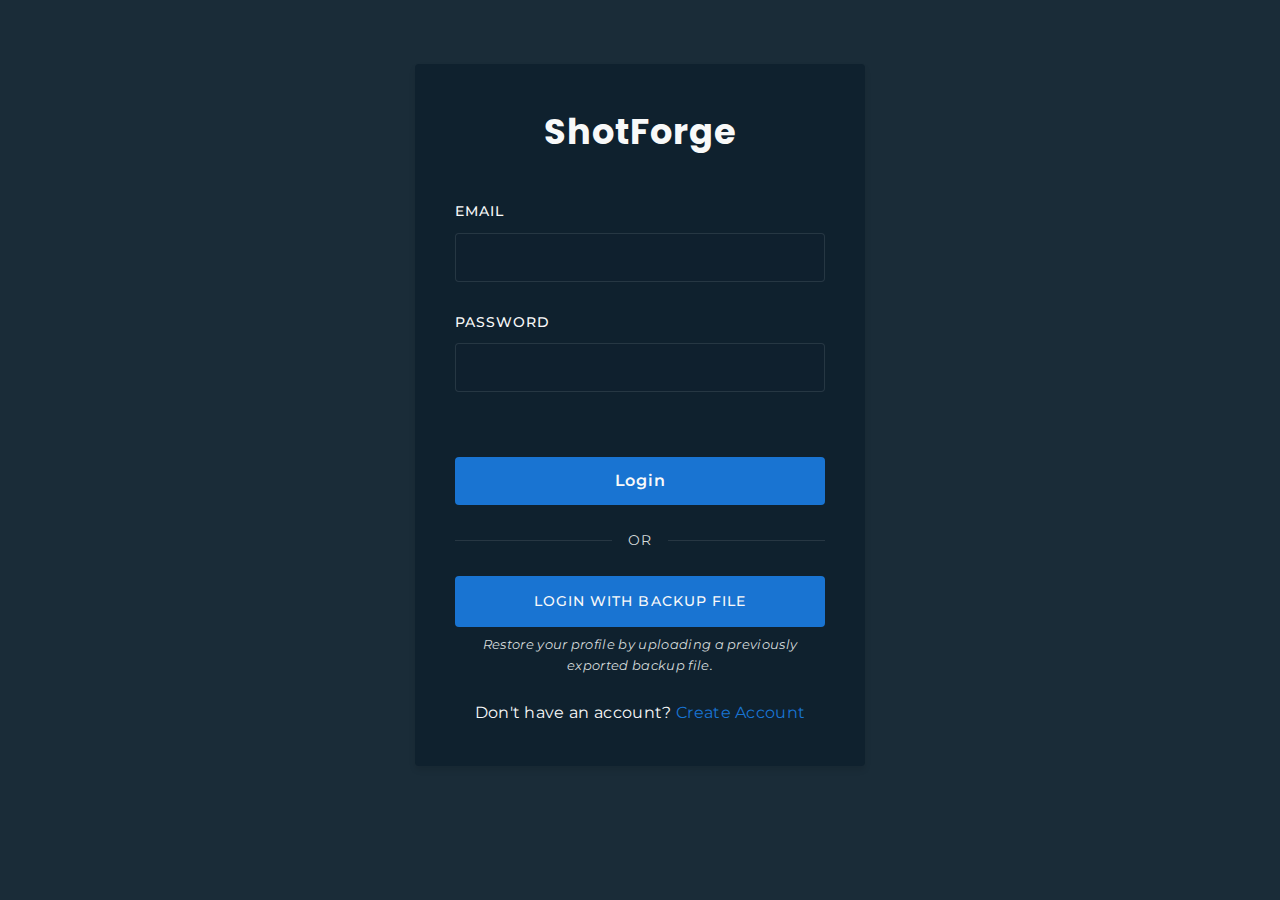
<file: index.html>
<!DOCTYPE html>
<html lang="en">
<head>
    <meta charset="UTF-8">
    <meta name="viewport" content="width=device-width, initial-scale=1.0">
    <title>ShotForge - Billiards Training App</title>
    <link rel="preconnect" href="https://fonts.googleapis.com">
    <link rel="preconnect" href="https://fonts.gstatic.com" crossorigin>
    <link href="https://fonts.googleapis.com/css2?family=Montserrat:wght@400;500;600;700&family=Poppins:wght@400;500;600;700&display=swap" rel="stylesheet">
    <link rel="stylesheet" href="src/styles.css">
    <link rel="icon" href="data:image/svg+xml,<svg xmlns=%22http://www.w3.org/2000/svg%22 viewBox=%220 0 100 100%22><circle cx=%2250%22 cy=%2250%22 r=%2245%22 fill=%22%231974D2%22 /><circle cx=%2250%22 cy=%2250%22 r=%2230%22 fill=%22white%22 /><text x=%2250%22 y=%2255%22 font-size=%2220%22 text-anchor=%22middle%22 dominant-baseline=%22middle%22 font-family=%22Arial%22 font-weight=%22bold%22>SF</text></svg>" type="image/svg+xml">
    <link rel="manifest" href="manifest.json">
    <meta name="theme-color" content="#3498db">
    <style>
        .loading-container {
            display: flex;
            flex-direction: column;
            align-items: center;
            justify-content: center;
            height: 100vh;
            background-color: #ecf0f1;
            font-family: 'Segoe UI', Tahoma, Geneva, Verdana, sans-serif;
        }
        .loading-logo {
            width: 120px;
            height: 120px;
            background-color: #3498db;
            border-radius: 50%;
            display: flex;
            align-items: center;
            justify-content: center;
            margin-bottom: 20px;
            position: relative;
            overflow: hidden;
        }
        .loading-logo::after {
            content: "8";
            font-size: 60px;
            font-weight: bold;
            color: white;
        }
        .loading-logo::before {
            content: "";
            position: absolute;
            width: 80px;
            height: 80px;
            background-color: white;
            border-radius: 50%;
            z-index: 0;
        }
        .loading-text {
            font-size: 24px;
            color: #2c3e50;
            margin-bottom: 20px;
        }
        .loading-spinner {
            width: 50px;
            height: 50px;
            border: 5px solid rgba(52, 152, 219, 0.3);
            border-radius: 50%;
            border-top-color: #3498db;
            animation: spin 1s linear infinite;
        }
        @keyframes spin {
            to { transform: rotate(360deg); }
        }
        .local-storage-notice {
            background-color: #ffe082;
            color: #5d4037;
            padding: 10px;
            text-align: center;
            font-size: 12px;
            border-radius: 5px;
            margin: 10px 0;
            max-width: 400px;
        }
        .debug-info {
            margin-top: 20px;
            padding: 10px;
            background-color: #f8f9fa;
            border: 1px solid #dee2e6;
            border-radius: 4px;
            font-size: 12px;
            max-width: 400px;
            max-height: 100px;
            overflow-y: auto;
            color: #666;
        }
    </style>
</head>
<body>
    <div id="app">
        <!-- Initial loading state that will show while JS loads -->
        <div class="loading-container">
            <div class="loading-logo"></div>
            <h1 class="loading-text">ShotForge</h1>
            <p>Daily challenges for pool players</p>
            <div class="loading-spinner"></div>
            <div class="local-storage-notice">
                This app uses your browser's local storage to save data instead of a server.
                <br>Clearing your browser data will delete your progress.
            </div>
            <div id="debug-info" class="debug-info">Waiting for scripts to load...</div>
        </div>
    </div>
    
    <!-- Debug Script -->
    <script>
        // Add debug info
        const debugInfo = document.getElementById('debug-info');
        function addDebug(message) {
            if (debugInfo) {
                debugInfo.innerHTML += '<br>' + message;
                console.log(message);
            }
        }
        window.addEventListener('error', function(e) {
            addDebug('ERROR: ' + e.message + ' at ' + e.filename + ':' + e.lineno);
        });
        addDebug('Debug initialized');
    </script>
    
    <!-- LocalStorage Implementation (replaces Firebase) -->
    <script src="src/firebase-config.js"></script>
    
    <!-- Utility Scripts -->
    <script src="src/utils/challenges.js"></script>
    <script src="src/utils/user.js"></script>
    <script src="src/utils/storage.js"></script>
    
    <!-- Main App Script - Removed type="module" -->
    <script src="src/app.js"></script>
    
    <!-- Service Worker Registration -->
    <script>
        addDebug('About to register service worker');
        if ('serviceWorker' in navigator) {
            window.addEventListener('load', () => {
                navigator.serviceWorker.register('service-worker.js')
                    .then(registration => {
                        addDebug('Service Worker registered with scope: ' + registration.scope);
                    })
                    .catch(error => {
                        addDebug('Service Worker registration failed: ' + error);
                    });
            });
        } else {
            addDebug('Service workers not supported');
        }
        
        // Final check
        window.addEventListener('load', function() {
            addDebug('Window load complete');
            setTimeout(function() {
                if (document.querySelector('.loading-container')) {
                    addDebug('Still showing loading screen after 3s');
                    // Try to manually initialize
                    if (typeof renderPage === 'function') {
                        addDebug('Trying manual renderPage()');
                        try {
                            renderPage();
                        } catch(e) {
                            addDebug('Manual render failed: ' + e.message);
                        }
                    } else {
                        addDebug('renderPage function not found');
                    }
                } else {
                    addDebug('App loaded successfully!');
                }
            }, 3000);
        });
    </script>
</body>
</html>
</file>
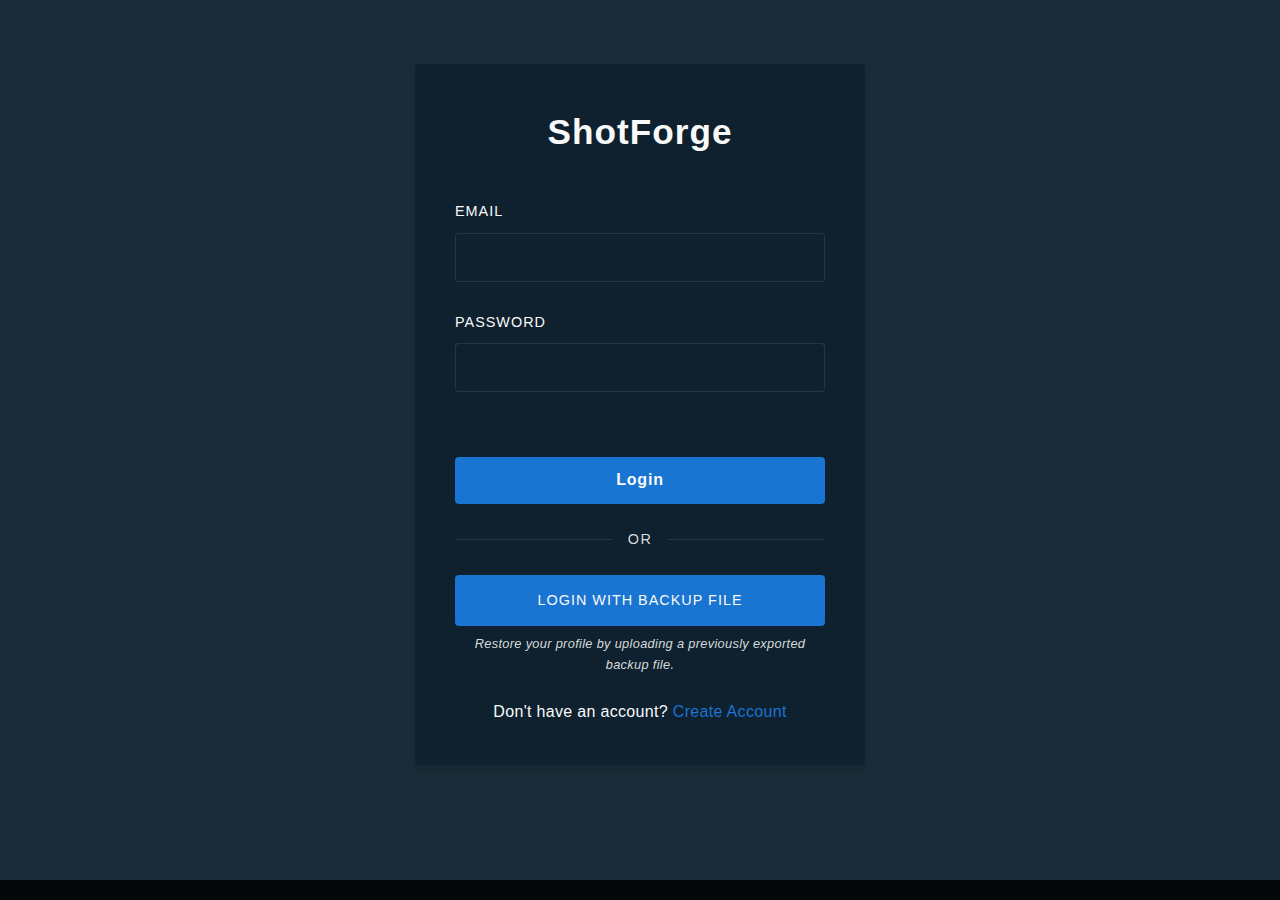
<file: src/index.html>
<!DOCTYPE html>
<html lang="en">
<head>
  <meta charset="UTF-8">
  <meta name="viewport" content="width=device-width, initial-scale=1.0">
  <title>Pool Challenge App</title>
  <link rel="preconnect" href="https://fonts.googleapis.com">
  <link rel="preconnect" href="https://fonts.gstatic.com" crossorigin>
  <link href="https://fonts.googleapis.com/css2?family=Montserrat:wght@400;500;600;700&family=Poppins:wght@400;500;600;700&display=swap" rel="stylesheet">
  <link rel="stylesheet" href="styles.css">
</head>
<body>
  <!-- Loading Screen -->
  <div id="loading-screen">
    <div class="loading-content">
      <div class="loading-spinner"></div>
      <h2>Loading Pool Challenge App...</h2>
    </div>
  </div>
  
  <!-- Debug panel for development -->
  <div id="debug-info"></div>
  
  <!-- Main app container -->
  <div id="app"></div>
  
  <!-- Scripts -->
  <script src="firebase-config.js"></script>
  <script src="utils/challenges.js"></script>
  <script src="utils/storage.js"></script>
  <script src="utils/user.js"></script>
  <script src="utils/achievements.js"></script>
  <script src="app.js"></script>
</body>
</html>
</file>
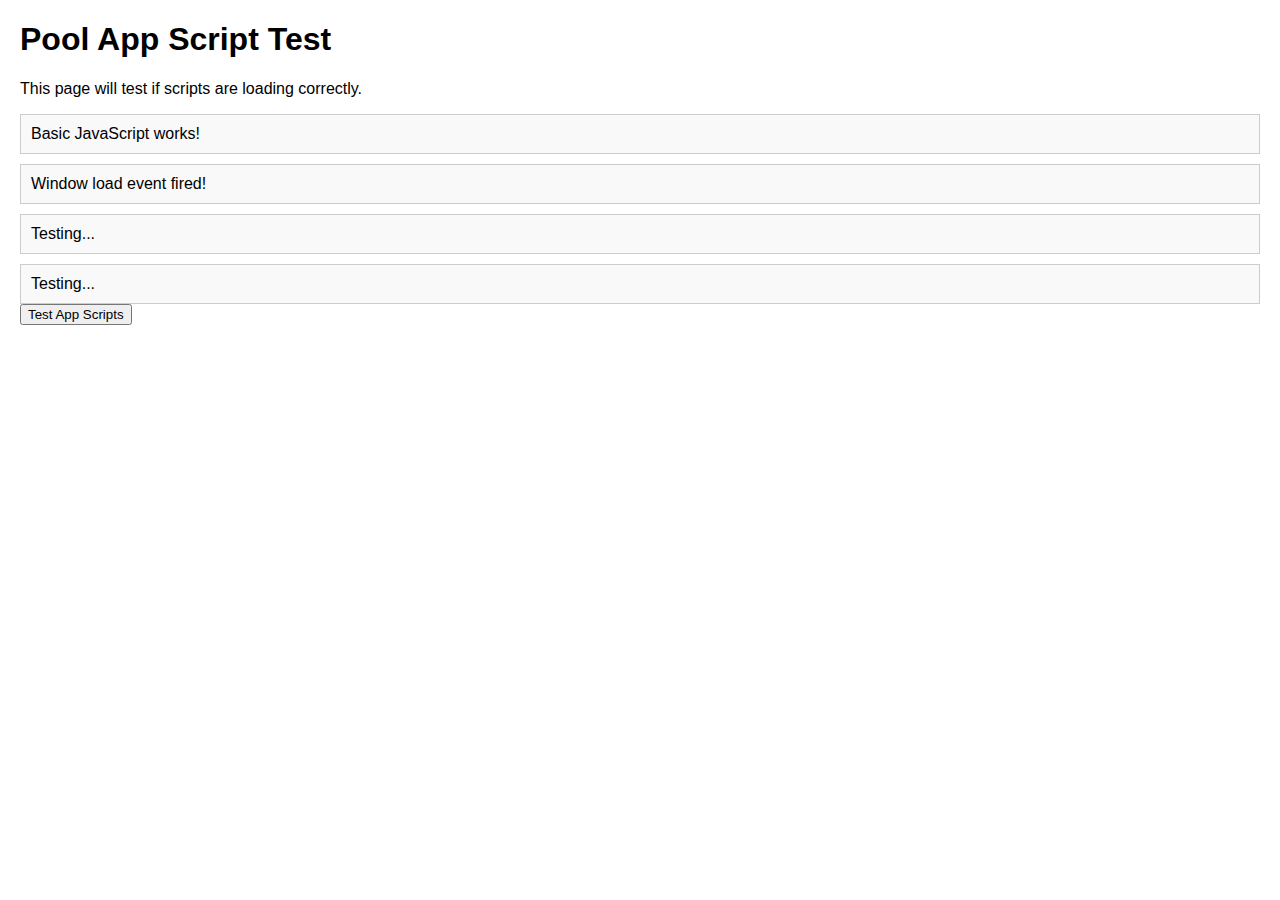
<file: test.html>
<!DOCTYPE html>
<html lang="en">
<head>
    <meta charset="UTF-8">
    <meta name="viewport" content="width=device-width, initial-scale=1.0">
    <title>Pool App Test</title>
    <style>
        body {
            font-family: Arial, sans-serif;
            margin: 20px;
        }
        .result {
            margin-top: 10px;
            padding: 10px;
            border: 1px solid #ccc;
            background-color: #f9f9f9;
        }
    </style>
</head>
<body>
    <h1>Pool App Script Test</h1>
    <p>This page will test if scripts are loading correctly.</p>
    
    <div id="result1" class="result">Testing...</div>
    <div id="result2" class="result">Testing...</div>
    <div id="result3" class="result">Testing...</div>
    <div id="result4" class="result">Testing...</div>
    
    <script>
        // Test basic JavaScript
        document.getElementById('result1').textContent = 'Basic JavaScript works!';
        
        // Test script loading
        window.addEventListener('load', function() {
            document.getElementById('result2').textContent = 'Window load event fired!';
        });
        
        // Test for errors
        window.addEventListener('error', function(e) {
            console.error('Script error detected:', e);
            document.getElementById('result3').textContent = 'Error detected: ' + e.message;
        });
        
        // Add button to test real app scripts
        const button = document.createElement('button');
        button.textContent = 'Test App Scripts';
        button.onclick = function() {
            try {
                // Create script elements
                const scripts = [
                    'src/firebase-config.js',
                    'src/utils/challenges.js',
                    'src/utils/user.js',
                    'src/utils/storage.js',
                    'src/app.js'
                ];
                
                let loaded = 0;
                
                scripts.forEach(function(src) {
                    const script = document.createElement('script');
                    script.src = src;
                    script.onload = function() {
                        loaded++;
                        document.getElementById('result4').textContent = 
                            'Loaded ' + loaded + '/' + scripts.length + ' scripts: ' + src + ' loaded successfully';
                        
                        if (loaded === scripts.length) {
                            document.getElementById('result4').textContent += ' - All scripts loaded!';
                        }
                    };
                    script.onerror = function() {
                        document.getElementById('result4').textContent = 'Failed to load: ' + src;
                    };
                    document.body.appendChild(script);
                });
            } catch (err) {
                document.getElementById('result4').textContent = 'Error: ' + err.message;
            }
        };
        document.body.appendChild(button);
    </script>
</body>
</html>
</file>
<file: src/styles.css>
/* Global Styles */
:root {
  --primary-color: #1a2c38; /* Dark navy blue - main background */
  --primary-darker: #162330; /* Darker navy */
  --primary-lighter: #263b4a; /* Lighter navy */
  --secondary-color: #0f212e; /* Darker blue for sections */
  --secondary-darker: #0a1923; /* Even darker blue */
  --secondary-lighter: #1e3a4a; /* Slightly lighter blue */
  --accent-color: #1974D2; /* Bright blue accent */
  --accent-darker: #1560b0; /* Darker blue accent */
  --dark-color: #13202c; /* Almost black-blue */
  --light-color: #F8F9F9; /* Off white */
  --gray-color: #707B7C; /* Medium gray */
  --light-gray: #D5DBDB; /* Light gray */
  --danger-color: #E74C3C; /* Red for errors */
  --success-color: #27AE60; /* Green for success */
  --info-color: #3498DB; /* Blue for information */
  --warning-color: #F39C12; /* Orange for warnings */
  --card-bg: #1a2c38; /* Card background */
  --card-border: transparent; /* No border */
  --border-radius: 4px; /* Minimal rounding */
  --shadow: 0 4px 6px rgba(0, 0, 0, 0.1); /* Subtle shadow */
  --transition: all 0.2s ease; /* Quick, subtle transitions */
  --spacing: 20px;
  --font-main: 'Montserrat', 'Segoe UI', sans-serif;
  --font-heading: 'Poppins', 'Segoe UI', sans-serif;
  --font-size-sm: 0.875rem;
  --font-size-base: 1rem;
  --font-size-lg: 1.125rem;
  --font-size-xl: 1.25rem;
  --font-size-xxl: 1.5rem;
}

* {
  margin: 0;
  padding: 0;
  box-sizing: border-box;
}

body {
  font-family: var(--font-main);
  line-height: 1.6;
  background-color: var(--primary-color);
  background-image: none;
  color: var(--light-color);
  position: relative;
  letter-spacing: 0.02em;
}

/* Remove casino-style decorations */
body::before,
body::after,
.pocket-top-right,
.pocket-bottom-left {
  display: none;
}

a {
  text-decoration: none;
  color: var(--accent-color);
  transition: var(--transition);
}

a:hover {
  color: var(--accent-darker);
}

ul {
  list-style: none;
}

.container {
  max-width: 1200px;
  margin: 0 auto;
  padding: 0 1rem;
}

/* Loading Screen - simplified */
#loading-screen {
  position: fixed;
  top: 0;
  left: 0;
  width: 100%;
  height: 100%;
  background-color: var(--primary-color);
  display: flex;
  flex-direction: column;
  align-items: center;
  justify-content: center;
  z-index: 9999;
}

/* Remove decorative elements */
#loading-screen::before,
#loading-screen::after {
  display: none;
}

.loading-content {
  text-align: center;
  padding: 2rem;
  max-width: 300px;
}

.loading-content h2 {
  color: var(--light-color);
  margin-top: 1rem;
  font-family: var(--font-heading);
  font-weight: 600;
  font-size: 1.5rem;
}

.loading-spinner {
  width: 50px;
  height: 50px;
  margin: 0 auto 20px;
  position: relative;
  border: 3px solid rgba(255, 255, 255, 0.1);
  border-top: 3px solid var(--accent-color);
  border-radius: 50%;
  animation: spin 1s linear infinite;
}

/* Simplified spinner */
.loading-spinner::before,
.loading-spinner::after {
  display: none;
}

@keyframes spin {
  0% { transform: rotate(0deg); }
  100% { transform: rotate(360deg); }
}

/* Debug Panel */
#debug-info {
  position: fixed;
  bottom: 0;
  left: 0;
  width: 100%;
  background-color: rgba(0, 0, 0, 0.8);
  color: #fff;
  padding: 10px;
  font-family: monospace;
  font-size: 14px;
  z-index: 9999;
  max-height: 150px;
  overflow-y: auto;
}

#debug-info .error {
  color: #ff5555;
}

/* Auth Container - simplified */
.auth-container {
  background-color: var(--secondary-color);
  border-radius: var(--border-radius);
  padding: 2.5rem;
  margin: 4rem auto;
  max-width: 450px;
  box-shadow: var(--shadow);
}

/* Remove decorative elements */
.auth-container::before,
.auth-container::after {
  display: none;
}

.auth-container h1 {
  color: var(--light-color);
  text-align: center;
  margin-bottom: 2.5rem;
  font-size: 2.2rem;
  font-weight: 700;
  font-family: var(--font-heading);
  letter-spacing: 1px;
}

/* Input fields - cleaned up */
.auth-form .form-group {
  margin-bottom: 1.8rem;
  position: relative;
}

.auth-form label {
  display: block;
  margin-bottom: 0.6rem;
  color: var(--light-color);
  font-weight: 500;
  font-size: 0.9rem;
  text-transform: uppercase;
  letter-spacing: 0.07em;
}

.auth-form input {
  width: 100%;
  padding: 0.9rem 1rem;
  border: 1px solid rgba(255, 255, 255, 0.1);
  background-color: rgba(15, 33, 46, 0.8);
  border-radius: var(--border-radius);
  font-size: 1rem;
  color: var(--light-color);
  transition: var(--transition);
}

.auth-form input:focus {
  outline: none;
  border-color: var(--accent-color);
  background-color: rgba(22, 45, 60, 0.8);
}

.error-message {
  color: var(--danger-color);
  margin: 0.5rem 0 1rem;
  min-height: 20px;
  font-size: 0.9rem;
  font-weight: 500;
}

/* Buttons - simplified */
.btn {
  display: inline-block;
  padding: 0.9rem 1.5rem;
  border-radius: var(--border-radius);
  border: none;
  font-family: var(--font-main);
  font-size: var(--font-size-base);
  font-weight: 600;
  cursor: pointer;
  transition: var(--transition);
  text-align: center;
  text-decoration: none;
  letter-spacing: 0.05em;
}

/* Remove button animations */
.btn::after {
  display: none;
}

.btn-primary {
  background-color: var(--accent-color);
  color: var(--light-color);
  width: 100%;
}

.btn-primary:hover {
  background-color: var(--accent-darker);
}

.btn-secondary {
  background-color: var(--accent-color);
  color: var(--light-color);
}

.btn-secondary:hover {
  background-color: var(--accent-darker);
}

.btn-danger {
  background-color: var(--danger-color);
  color: var(--light-color);
}

.btn-danger:hover {
  background-color: #C0392B;
}

/* Card styles - simplified */
.card {
  background: var(--secondary-color);
  color: var(--light-color);
  border-radius: var(--border-radius);
  box-shadow: var(--shadow);
  margin-bottom: var(--spacing);
  transition: var(--transition);
}

.card:hover {
  box-shadow: 0 6px 12px rgba(0, 0, 0, 0.15);
}

.card-header {
  background-color: var(--secondary-darker);
  padding: 1.2rem 1.5rem;
  color: white;
  font-weight: bold;
}

/* Remove card header animation */
.card-header::after {
  display: none;
}

.card-body {
  padding: 1.8rem;
}

/* Progress Bar - simplified */
.progress-container {
  width: 100%;
  height: 10px;
  background-color: rgba(0, 0, 0, 0.2);
  border-radius: 10px;
  overflow: hidden;
  margin: 0.8rem 0;
}

.progress-bar {
  height: 100%;
  background: var(--accent-color);
  border-radius: 10px;
}

/* Remove progress bar animation */
.progress-bar::before,
.progress-bar::after {
  display: none;
}

/* Navigation - cleaner */
.app-nav {
  background-color: var(--secondary-darker);
  padding: 1rem 0;
  margin-bottom: 2rem;
  position: sticky;
  top: 0;
  z-index: 100;
  box-shadow: 0 2px 4px rgba(0, 0, 0, 0.1);
}

.app-nav ul {
  display: flex;
  justify-content: center;
  align-items: center;
}

.app-nav li {
  margin: 0 1rem;
}

.app-nav a {
  color: var(--light-color);
  font-weight: 500;
  padding: 0.5rem 1rem;
  border-radius: var(--border-radius);
  transition: var(--transition);
}

.app-nav a:hover,
.app-nav a.active {
  background-color: var(--accent-color);
  color: var(--light-color);
}

/* Challenge Styles - simplified */
.challenges-container {
  display: grid;
  grid-template-columns: repeat(auto-fill, minmax(300px, 1fr));
  gap: 1.5rem;
  margin-top: 2rem;
}

.challenge-card {
  margin-bottom: 20px;
  transition: var(--transition);
}

/* Remove top border indicator */
.challenge-card::before {
  display: none;
}

.challenge-description {
  margin-bottom: 1.5rem;
  color: #e0e0e0;
  flex-grow: 1;
}

.challenge-meta {
  display: flex;
  gap: 0.5rem;
  margin-bottom: 1.5rem;
}

.challenge-difficulty {
  display: inline-block;
  padding: 0.3rem 0.6rem;
  border-radius: var(--border-radius);
  font-size: 0.8rem;
  font-weight: 600;
}

.difficulty-easy {
  background: rgba(39, 174, 96, 0.1);
  color: #2ecc71;
}

.difficulty-medium {
  background: rgba(243, 156, 18, 0.1);
  color: #f39c12;
}

.difficulty-hard {
  background: rgba(231, 76, 60, 0.1);
  color: #e74c3c;
}

.challenge-xp {
  display: inline-block;
  padding: 0.3rem 0.6rem;
  background: rgba(52, 152, 219, 0.1);
  color: #3498db;
  border-radius: var(--border-radius);
  font-size: 0.8rem;
  font-weight: 600;
}

/* Remove pool ball decorations */
.pool-ball {
  display: none;
}

/* Dashboard */
.page-dashboard h1 {
  color: var(--accent-color);
  margin-bottom: 1.5rem;
  text-align: center;
}

/* Remove ball animations */
@keyframes float {
  0%, 100% {
    transform: translateY(0);
  }
}

/* Media Queries */
@media (max-width: 768px) {
  .challenges-container {
    grid-template-columns: 1fr;
  }

  .auth-container {
    margin: 2rem 1rem;
    padding: 1.5rem;
  }

  .app-nav ul {
    flex-direction: column;
    align-items: center;
  }

  .app-nav li {
    margin: 0.5rem 0;
  }

  .app-nav a {
    display: block;
  }
}

/* Alerts */
.alert {
  padding: 1rem;
  margin-bottom: 1rem;
  border-radius: var(--border-radius);
  color: white;
}

.alert-success {
  background-color: var(--success-color);
}

.alert-danger {
  background-color: var(--danger-color);
}

/* Profile Page */
.profile-container {
  display: grid;
  grid-template-columns: 1fr;
  gap: 1.5rem;
  max-width: 1200px;
  margin: 0 auto;
}

@media (min-width: 768px) {
  .profile-container {
    grid-template-columns: 1fr 1fr;
  }
}

.profile-card {
  grid-column: 1 / -1;
}

.profile-card .card-header {
  text-align: center;
}

.profile-card .card-header h2 {
  color: var(--accent-color);
  margin: 0;
}

.profile-card .username {
  color: var(--accent-color);
  font-weight: bold;
  text-align: center;
  margin: 10px 0;
}

.profile-stats {
  margin-bottom: 2rem;
}

.level-info {
  margin-bottom: 1.5rem;
  text-align: center;
}

.xp-info {
  display: flex;
  justify-content: space-between;
  margin: 0.5rem 0;
  font-size: 0.9rem;
  color: #ccc;
}

.level-badge {
  display: inline-block;
  padding: 0.5rem 1.5rem;
  background-color: var(--accent-color);
  color: var(--light-color);
  border-radius: var(--border-radius);
  font-weight: bold;
  font-size: 1.2rem;
  margin-bottom: 0.5rem;
}

.stats-grid {
  display: grid;
  grid-template-columns: repeat(3, 1fr);
  gap: 1rem;
  margin-top: 1.5rem;
  text-align: center;
}

.stat-item {
  padding: 1rem;
  border-radius: var(--border-radius);
  background-color: rgba(0, 0, 0, 0.2);
}

.stat-value {
  font-size: 1.8rem;
  font-weight: bold;
  color: var(--accent-color);
  margin-bottom: 0.3rem;
}

.stat-label {
  font-size: 0.8rem;
  color: #ccc;
}

.completed-challenges-section {
  grid-column: 1 / -1;
}

.completed-challenges-section h3 {
  margin-bottom: 1rem;
  color: var(--accent-color);
  font-size: 1.5rem;
}

.completed-challenges-container {
  display: grid;
  grid-template-columns: repeat(auto-fill, minmax(250px, 1fr));
  gap: 1rem;
}

.challenge-card.mini {
  margin-bottom: 0;
}

.challenge-card.mini .card-header {
  padding: 0.7rem 1rem;
}

.challenge-card.mini .card-header h4 {
  margin: 0;
  font-size: 1rem;
}

.challenge-card.mini .card-body {
  padding: 1rem;
}

.completion-date {
  margin-top: 0.5rem;
  font-size: 0.8rem;
  color: #aaa;
}

.no-challenges {
  padding: 1rem;
  background-color: rgba(0, 0, 0, 0.2);
  border-radius: var(--border-radius);
  text-align: center;
  color: #aaa;
}

/* Dashboard / About Us */
.dashboard-container {
  max-width: 1200px;
  margin: 0 auto;
  padding: 0 1rem;
}

.dashboard-header {
  text-align: center;
  margin-bottom: 2rem;
}

.dashboard-header h1 {
  color: var(--accent-color);
  margin-bottom: 0.5rem;
  font-size: 2.5rem;
}

.tagline {
  font-size: 1.2rem;
  color: #ccc;
}

.about-section, .how-to-use, .tips-section {
  margin-bottom: 2rem;
}

.feature-grid {
  display: grid;
  grid-template-columns: repeat(auto-fit, minmax(250px, 1fr));
  gap: 1.5rem;
  margin-top: 1.5rem;
}

.feature-item {
  background-color: rgba(0, 0, 0, 0.2);
  padding: 1.5rem;
  border-radius: var(--border-radius);
  text-align: center;
  transition: var(--transition);
}

.feature-item:hover {
  background-color: rgba(0, 0, 0, 0.3);
}

.feature-icon {
  font-size: 2.5rem;
  margin-bottom: 1rem;
}

.feature-item h3 {
  color: var(--accent-color);
  margin-bottom: 0.8rem;
}

.instruction-list {
  padding-left: 1.5rem;
  margin-bottom: 1.5rem;
}

.instruction-list li {
  margin-bottom: 0.8rem;
  line-height: 1.5;
}

.cta-container {
  text-align: center;
  margin-top: 2rem;
}

.tip-item {
  margin-bottom: 1.5rem;
  padding-bottom: 1.5rem;
  border-bottom: 1px solid rgba(255, 255, 255, 0.05);
}

.tip-item:last-child {
  border-bottom: none;
  padding-bottom: 0;
  margin-bottom: 0;
}

.tip-item h3 {
  color: var(--accent-color);
  margin-bottom: 0.5rem;
}

/* Achievement styles - simplified */
.achievements-section {
  margin-top: 2rem;
}

.achievements-grid {
  display: grid;
  grid-template-columns: repeat(auto-fill, minmax(150px, 1fr));
  gap: 1rem;
  margin-top: 1rem;
}

.achievement-item {
  background-color: rgba(0, 0, 0, 0.2);
  border-radius: var(--border-radius);
  padding: 1rem;
  text-align: center;
  transition: var(--transition);
}

.achievement-item.earned {
  background-color: rgba(0, 0, 0, 0.3);
}

.achievement-item:hover {
  background-color: rgba(0, 0, 0, 0.4);
}

.achievement-icon {
  font-size: 2rem;
  margin-bottom: 0.5rem;
}

.achievement-name {
  font-weight: bold;
  margin-bottom: 0.25rem;
  color: var(--accent-color);
}

.achievement-desc {
  font-size: 0.8rem;
  color: #ccc;
}

.achievement-rarity {
  position: absolute;
  top: 0.5rem;
  right: 0.5rem;
  font-size: 0.7rem;
  padding: 0.2rem 0.4rem;
  border-radius: var(--border-radius);
}

.locked-achievement .achievement-name,
.locked-achievement .achievement-desc {
  filter: blur(4px);
}

.locked-achievement .achievement-icon {
  filter: grayscale(100%) opacity(50%);
}

.locked-achievement::after {
  content: '🔒';
  position: absolute;
  top: 50%;
  left: 50%;
  transform: translate(-50%, -50%);
  font-size: 2rem;
  pointer-events: none;
}

.achievements-filter {
  display: flex;
  margin-bottom: 1rem;
  overflow-x: auto;
  padding-bottom: 0.5rem;
  gap: 0.5rem;
}

.filter-button {
  background-color: rgba(0, 0, 0, 0.2);
  color: #fff;
  border-radius: var(--border-radius);
  padding: 0.3rem 0.8rem;
  font-size: 0.8rem;
  cursor: pointer;
  transition: var(--transition);
  white-space: nowrap;
}

.filter-button:hover,
.filter-button.active {
  background-color: var(--accent-color);
  color: var(--light-color);
}

/* Achievement notification - simplified */
.achievement-notification {
  position: fixed;
  bottom: 30px;
  right: 30px;
  display: flex;
  align-items: center;
  background: var(--secondary-color);
  border-radius: var(--border-radius);
  box-shadow: var(--shadow);
  padding: 1rem;
  z-index: 9999;
  max-width: 350px;
}

.achievement-notification.show {
  animation: fadeIn 0.3s forwards;
}

.achievement-notification .achievement-icon {
  font-size: 3rem;
  margin-right: 1rem;
}

.achievement-content {
  flex: 1;
}

.achievement-title {
  color: var(--accent-color);
  font-weight: bold;
  font-size: 1.1rem;
  margin-bottom: 0.3rem;
}

.achievement-notification .achievement-name {
  color: #fff;
  font-size: 1rem;
  margin-bottom: 0.3rem;
}

.achievement-notification .achievement-desc {
  color: #aaa;
  font-size: 0.8rem;
}

@keyframes fadeIn {
  from { opacity: 0; }
  to { opacity: 1; }
}

/* Backup info - simplified */
.backup-info {
  background-color: rgba(0, 0, 0, 0.2);
  border-radius: var(--border-radius);
  padding: 1rem;
  margin-top: 2rem;
}

.backup-info h3 {
  color: var(--accent-color);
  margin-top: 0;
}

.backup-info p {
  font-size: 0.9rem;
  margin-bottom: 0.5rem;
}

.backup-actions, .auto-backup-info {
  margin-top: 1.5rem;
}

.backup-actions h4, .auto-backup-info h4 {
  color: var(--accent-color);
  font-size: 1rem;
  margin-bottom: 0.5rem;
  border-bottom: 1px solid rgba(255, 255, 255, 0.1);
  padding-bottom: 0.5rem;
}

.backup-buttons {
  display: flex;
  gap: 1rem;
  margin: 1rem 0;
}

.backup-note {
  font-style: italic;
  color: #aaa;
  font-size: 0.8rem;
}

.last-backup {
  margin-top: 0.5rem;
  font-size: 0.8rem;
  color: #aaa;
}

.import-container {
  position: relative;
}

.import-container label {
  cursor: pointer;
  margin: 0;
}

/* XP Notification - simplified */
.xp-notification {
  position: fixed;
  bottom: 20px;
  left: 20px;
  background: var(--secondary-color);
  color: var(--accent-color);
  padding: 8px 12px;
  border-radius: var(--border-radius);
  z-index: 9999;
  font-weight: bold;
}

@keyframes fadeInOut {
  0% { opacity: 0; }
  10% { opacity: 1; }
  90% { opacity: 1; }
  100% { opacity: 0; }
}

/* Daily Challenges Section */
.daily-challenges-section {
  background-color: rgba(0, 0, 0, 0.2);
  border-radius: var(--border-radius);
  padding: var(--spacing);
  margin-bottom: var(--spacing);
  text-align: center;
}

.daily-challenges-section h3 {
  color: var(--accent-color);
  margin-top: 0;
  font-size: var(--font-size-xl);
  border-bottom: 1px solid rgba(255, 255, 255, 0.1);
  padding-bottom: 10px;
  margin-bottom: 20px;
  text-align: center;
  font-weight: 600;
  display: inline-block;
}

/* Page headings */
.page-profile h1 {
  color: var(--accent-color);
  margin-bottom: 1.5rem;
  text-align: center;
}

/* Logout button centered */
.logout-container,
.profile-logout-container {
  text-align: center;
  margin: 1.5rem 0;
}

.btn-logout {
  background-color: var(--accent-color);
  color: var(--light-color);
  display: inline-block;
  padding: 0.7rem 1.5rem;
  border-radius: var(--border-radius);
  font-weight: 600;
  transition: var(--transition);
}

.btn-logout:hover {
  background-color: var(--accent-darker);
}

/* Import backup on login page */
.login-divider {
  display: flex;
  align-items: center;
  text-align: center;
  margin: 1.5rem 0;
  color: var(--light-gray);
}

.login-divider::before,
.login-divider::after {
  content: "";
  flex: 1;
  border-bottom: 1px solid rgba(255, 255, 255, 0.1);
}

.login-divider span {
  padding: 0 1rem;
  font-size: 0.9rem;
  text-transform: uppercase;
  letter-spacing: 0.1em;
}

.import-login-container {
  margin: 0.5rem 0 1.5rem;
  text-align: center;
}

.import-login-container .btn {
  width: 100%;
  margin-bottom: 0.5rem;
}

.import-login-container .backup-note {
  font-size: 0.8rem;
  color: var(--light-gray);
  margin-top: 0.5rem;
  font-style: italic;
}
</file>
